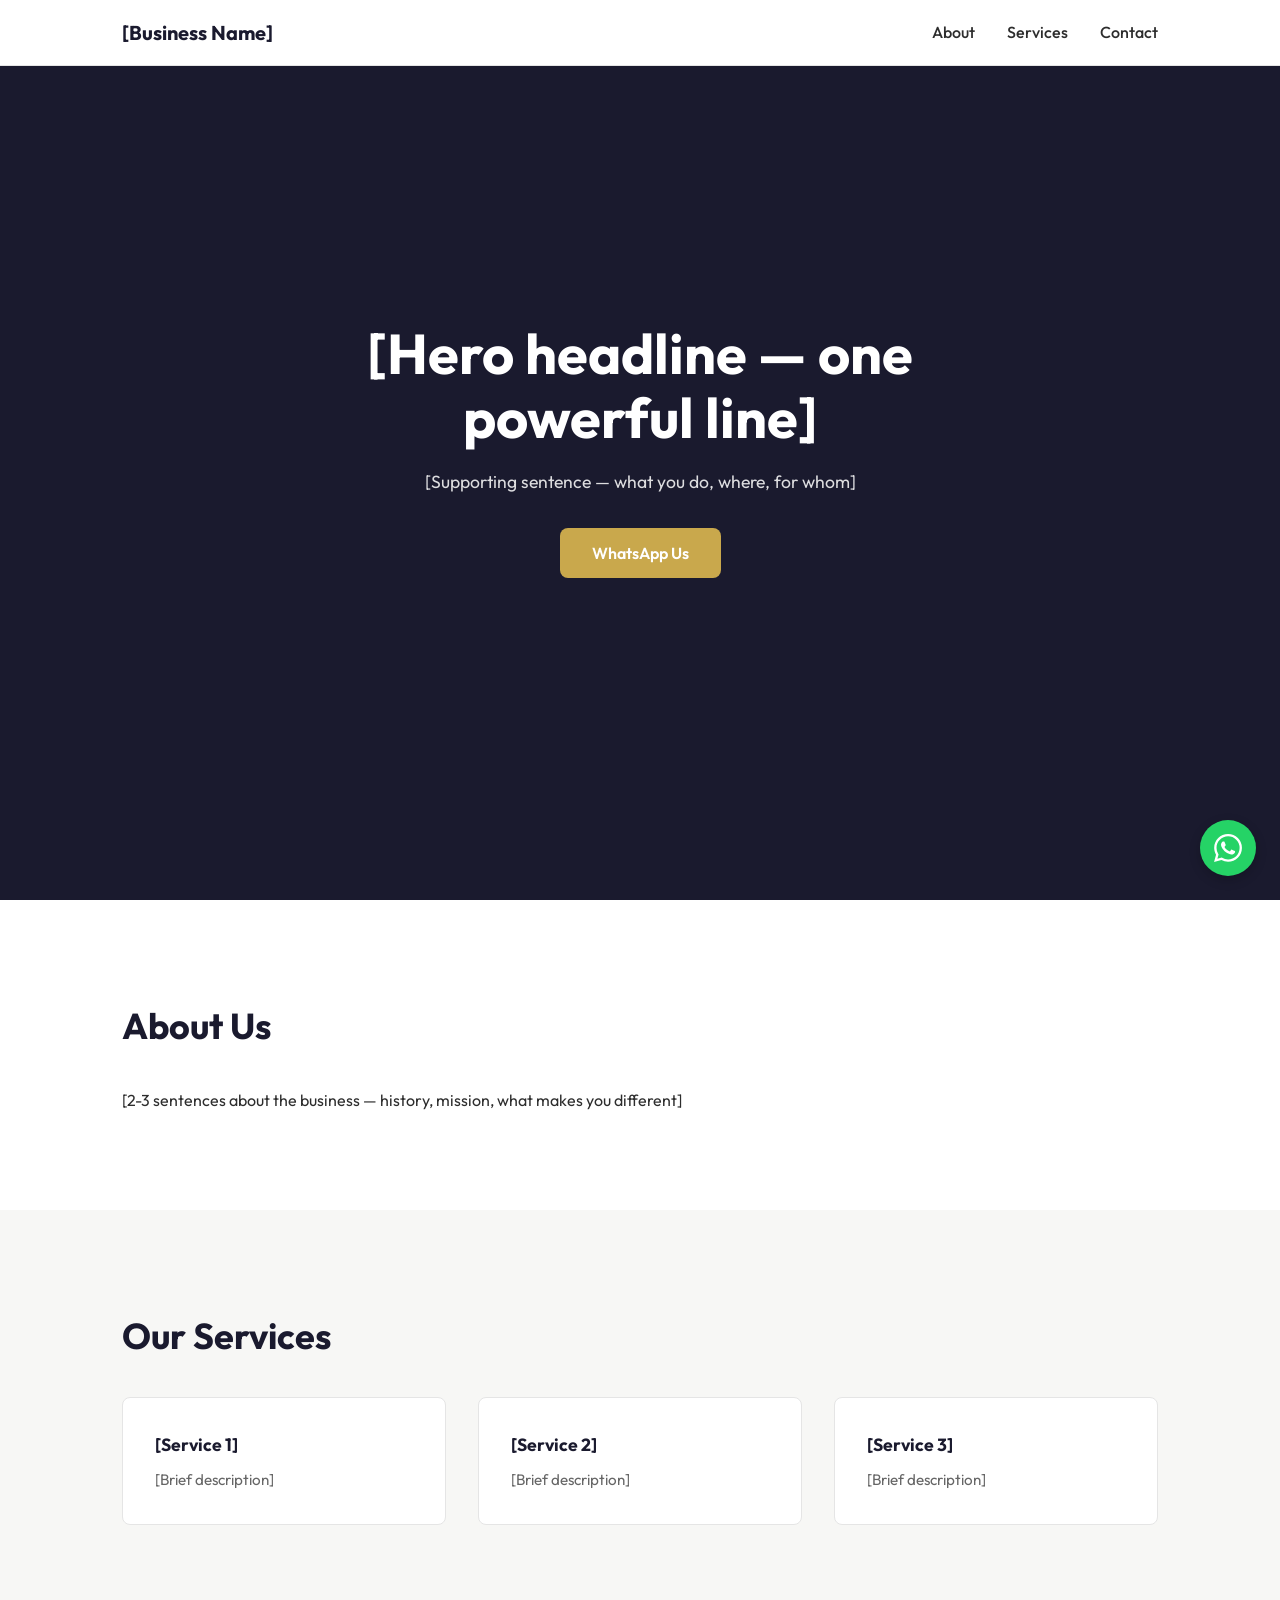
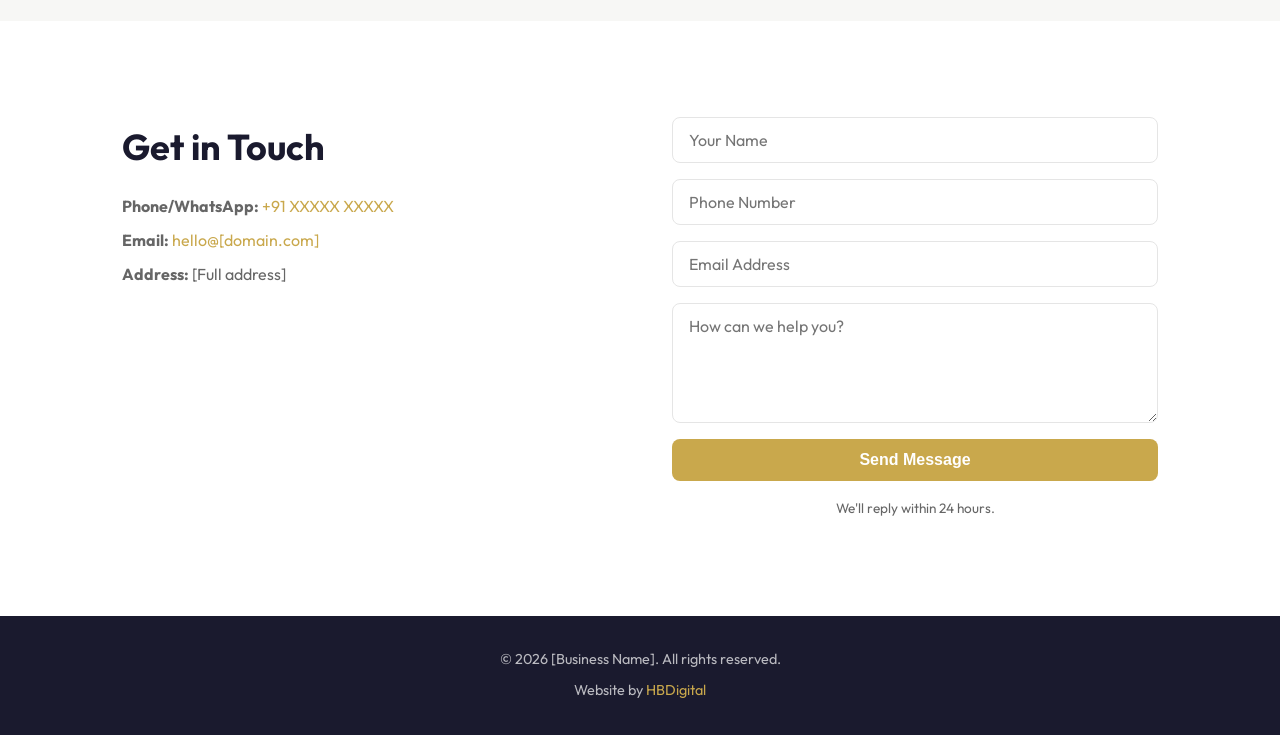
<file: www/index.html>
<!DOCTYPE html>
<html lang="en">
<head>
  <meta charset="UTF-8">
  <meta name="viewport" content="width=device-width, initial-scale=1.0">
  <meta name="description" content="[Business description — 1 sentence, include city/locality]">
  <title>[Business Name] — [City]</title>

  <!-- Fonts: swap these for client's brand fonts -->
  <link rel="preconnect" href="https://fonts.googleapis.com">
  <link rel="preconnect" href="https://fonts.gstatic.com" crossorigin>
  <link href="https://fonts.googleapis.com/css2?family=Outfit:wght@400;500;600;700&display=swap" rel="stylesheet">

  <link rel="stylesheet" href="style.css">

  <!-- Schema.org structured data — update all fields -->
  <script type="application/ld+json">
  {
    "@context": "https://schema.org",
    "@type": "LocalBusiness",
    "name": "[Business Name]",
    "description": "[Business description]",
    "url": "https://[domain.com]",
    "telephone": "[+91XXXXXXXXXX]",
    "address": {
      "@type": "PostalAddress",
      "streetAddress": "[Street Address]",
      "addressLocality": "[City]",
      "addressRegion": "[State]",
      "postalCode": "[PIN]",
      "addressCountry": "IN"
    }
  }
  </script>
</head>
<body>

  <!-- NAVBAR -->
  <nav class="navbar" id="navbar">
    <div class="container nav-inner">
      <a href="#" class="logo">[Business Name]</a>
      <button class="nav-toggle" id="navToggle" aria-label="Toggle menu">&#9776;</button>
      <ul class="nav-links" id="navLinks">
        <li><a href="#about">About</a></li>
        <li><a href="#services">Services</a></li>
        <li><a href="#contact">Contact</a></li>
      </ul>
    </div>
  </nav>

  <!-- HERO -->
  <section class="hero" id="home">
    <div class="container hero-content">
      <h1>[Hero headline — one powerful line]</h1>
      <p>[Supporting sentence — what you do, where, for whom]</p>
      <a href="https://wa.me/91XXXXXXXXXX?text=Hi%2C%20I%27d%20like%20to%20enquire" class="btn btn-primary" target="_blank" rel="noopener">
        WhatsApp Us
      </a>
    </div>
  </section>

  <!-- ABOUT -->
  <section class="section" id="about">
    <div class="container">
      <h2>About Us</h2>
      <p>[2-3 sentences about the business — history, mission, what makes you different]</p>
    </div>
  </section>

  <!-- SERVICES -->
  <section class="section section-alt" id="services">
    <div class="container">
      <h2>Our Services</h2>
      <div class="grid-3">
        <div class="card">
          <h3>[Service 1]</h3>
          <p>[Brief description]</p>
        </div>
        <div class="card">
          <h3>[Service 2]</h3>
          <p>[Brief description]</p>
        </div>
        <div class="card">
          <h3>[Service 3]</h3>
          <p>[Brief description]</p>
        </div>
      </div>
    </div>
  </section>

  <!-- CONTACT -->
  <section class="section" id="contact">
    <div class="container contact-grid">
      <div class="contact-info">
        <h2>Get in Touch</h2>
        <p><strong>Phone/WhatsApp:</strong> <a href="tel:+91XXXXXXXXXX">+91 XXXXX XXXXX</a></p>
        <p><strong>Email:</strong> <a href="mailto:hello@[domain.com]">hello@[domain.com]</a></p>
        <p><strong>Address:</strong> [Full address]</p>
      </div>
      <form class="contact-form" action="https://formspree.io/f/[FORM_ID]" method="POST">
        <input type="text" name="name" placeholder="Your Name" required>
        <input type="tel" name="phone" placeholder="Phone Number" required>
        <input type="email" name="email" placeholder="Email Address">
        <textarea name="message" rows="4" placeholder="How can we help you?" required></textarea>
        <button type="submit" class="btn btn-primary">Send Message</button>
        <p class="form-note">We'll reply within 24 hours.</p>
      </form>
    </div>
  </section>

  <!-- FOOTER -->
  <footer class="footer">
    <div class="container">
      <p>&copy; <span id="year"></span> [Business Name]. All rights reserved.</p>
      <p>Website by <a href="https://hbdigital.in" target="_blank" rel="noopener">HBDigital</a></p>
    </div>
  </footer>

  <!-- FLOATING WHATSAPP BUTTON -->
  <a href="https://wa.me/91XXXXXXXXXX?text=Hi%2C%20I%27d%20like%20to%20enquire"
     class="whatsapp-float"
     target="_blank"
     rel="noopener"
     aria-label="Chat on WhatsApp">
    <svg xmlns="http://www.w3.org/2000/svg" viewBox="0 0 24 24" fill="white" width="28" height="28">
      <path d="M17.472 14.382c-.297-.149-1.758-.867-2.03-.967-.273-.099-.471-.148-.67.15-.197.297-.767.966-.94 1.164-.173.199-.347.223-.644.075-.297-.15-1.255-.463-2.39-1.475-.883-.788-1.48-1.761-1.653-2.059-.173-.297-.018-.458.13-.606.134-.133.298-.347.446-.52.149-.174.198-.298.298-.497.099-.198.05-.371-.025-.52-.075-.149-.669-1.612-.916-2.207-.242-.579-.487-.5-.669-.51-.173-.008-.371-.01-.57-.01-.198 0-.52.074-.792.372-.272.297-1.04 1.016-1.04 2.479 0 1.462 1.065 2.875 1.213 3.074.149.198 2.096 3.2 5.077 4.487.709.306 1.262.489 1.694.625.712.227 1.36.195 1.871.118.571-.085 1.758-.719 2.006-1.413.248-.694.248-1.289.173-1.413-.074-.124-.272-.198-.57-.347m-5.421 7.403h-.004a9.87 9.87 0 01-5.031-1.378l-.361-.214-3.741.982.998-3.648-.235-.374a9.86 9.86 0 01-1.51-5.26c.001-5.45 4.436-9.884 9.888-9.884 2.64 0 5.122 1.03 6.988 2.898a9.825 9.825 0 012.893 6.994c-.003 5.45-4.437 9.884-9.885 9.884m8.413-18.297A11.815 11.815 0 0012.05 0C5.495 0 .16 5.335.157 11.892c0 2.096.547 4.142 1.588 5.945L.057 24l6.305-1.654a11.882 11.882 0 005.683 1.448h.005c6.554 0 11.89-5.335 11.893-11.893a11.821 11.821 0 00-3.48-8.413z"/>
    </svg>
  </a>

  <script src="script.js"></script>
</body>
</html>
</file>
<file: www/style.css>
/* ============================================
   HBDigital — Starter Template CSS
   Swap CSS variables below for each client's brand.
   ============================================ */

:root {
  /* --- Brand Colors: customize per client --- */
  --color-primary: #1a1a2e;       /* Main brand color (dark navy default) */
  --color-accent: #c9a84c;        /* Accent / CTA color (gold default) */
  --color-bg: #ffffff;            /* Page background */
  --color-bg-alt: #f7f7f5;        /* Alternate section background */
  --color-text: #2d2d2d;          /* Body text */
  --color-text-muted: #666666;    /* Secondary text */
  --color-border: #e5e5e5;

  /* --- Typography --- */
  --font-main: 'Outfit', system-ui, sans-serif;
  --font-size-base: 1rem;         /* 16px */
  --line-height: 1.65;

  /* --- Spacing --- */
  --spacing-xs: 0.5rem;
  --spacing-sm: 1rem;
  --spacing-md: 2rem;
  --spacing-lg: 4rem;
  --spacing-xl: 6rem;

  /* --- Layout --- */
  --max-width: 1100px;
  --border-radius: 8px;
}

/* RESET */
*, *::before, *::after { box-sizing: border-box; margin: 0; padding: 0; }
html { scroll-behavior: smooth; }
body { font-family: var(--font-main); font-size: var(--font-size-base); color: var(--color-text); background: var(--color-bg); line-height: var(--line-height); }
img { max-width: 100%; display: block; }
a { color: inherit; text-decoration: none; }
ul { list-style: none; }

/* CONTAINER */
.container { max-width: var(--max-width); margin: 0 auto; padding: 0 var(--spacing-md); }

/* NAVBAR */
.navbar {
  position: fixed; top: 0; left: 0; right: 0; z-index: 100;
  background: var(--color-bg);
  border-bottom: 1px solid var(--color-border);
  padding: var(--spacing-sm) 0;
  transition: box-shadow 0.3s;
}
.navbar.scrolled { box-shadow: 0 2px 12px rgba(0,0,0,0.08); }
.nav-inner { display: flex; align-items: center; justify-content: space-between; }
.logo { font-weight: 700; font-size: 1.25rem; color: var(--color-primary); }
.nav-links { display: flex; gap: var(--spacing-md); }
.nav-links a { font-weight: 500; color: var(--color-text); transition: color 0.2s; }
.nav-links a:hover { color: var(--color-accent); }
.nav-toggle { display: none; background: none; border: none; font-size: 1.5rem; cursor: pointer; color: var(--color-primary); }

/* HERO */
.hero {
  min-height: 100vh;
  display: flex; align-items: center;
  background: var(--color-primary);
  color: white;
  padding: var(--spacing-xl) 0;
  text-align: center;
}
.hero-content { max-width: 640px; margin: 0 auto; }
.hero h1 { font-size: clamp(2rem, 5vw, 3.5rem); font-weight: 700; line-height: 1.15; margin-bottom: var(--spacing-sm); }
.hero p { font-size: 1.1rem; opacity: 0.85; margin-bottom: var(--spacing-md); }

/* BUTTONS */
.btn {
  display: inline-block;
  padding: 0.75rem 2rem;
  border-radius: var(--border-radius);
  font-weight: 600;
  font-size: 1rem;
  transition: opacity 0.2s, transform 0.2s;
  cursor: pointer;
  border: none;
}
.btn:hover { opacity: 0.85; transform: translateY(-1px); }
.btn-primary { background: var(--color-accent); color: white; }

/* SECTIONS */
.section { padding: var(--spacing-xl) 0; }
.section-alt { background: var(--color-bg-alt); }
.section h2 { font-size: clamp(1.5rem, 3vw, 2.25rem); margin-bottom: var(--spacing-md); color: var(--color-primary); }

/* GRID */
.grid-3 { display: grid; grid-template-columns: repeat(3, 1fr); gap: var(--spacing-md); }
@media (max-width: 768px) { .grid-3 { grid-template-columns: 1fr; } }

/* CARDS */
.card {
  background: var(--color-bg);
  border: 1px solid var(--color-border);
  border-radius: var(--border-radius);
  padding: var(--spacing-md);
}
.card h3 { font-size: 1.1rem; margin-bottom: var(--spacing-xs); color: var(--color-primary); }
.card p { color: var(--color-text-muted); font-size: 0.95rem; }

/* CONTACT */
.contact-grid { display: grid; grid-template-columns: 1fr 1fr; gap: var(--spacing-lg); align-items: start; }
@media (max-width: 768px) { .contact-grid { grid-template-columns: 1fr; } }
.contact-info h2 { margin-bottom: var(--spacing-sm); }
.contact-info p { margin-bottom: var(--spacing-xs); color: var(--color-text-muted); }
.contact-info a { color: var(--color-accent); }

/* FORM */
.contact-form { display: flex; flex-direction: column; gap: var(--spacing-sm); }
.contact-form input,
.contact-form textarea,
.contact-form select {
  padding: 0.75rem 1rem;
  border: 1px solid var(--color-border);
  border-radius: var(--border-radius);
  font-family: var(--font-main);
  font-size: 1rem;
  background: var(--color-bg);
  color: var(--color-text);
  width: 100%;
}
.contact-form input:focus,
.contact-form textarea:focus { outline: 2px solid var(--color-accent); border-color: transparent; }
.contact-form textarea { resize: vertical; min-height: 120px; }
.form-note { font-size: 0.85rem; color: var(--color-text-muted); text-align: center; }

/* FOOTER */
.footer {
  background: var(--color-primary);
  color: rgba(255,255,255,0.7);
  padding: var(--spacing-md) 0;
  text-align: center;
  font-size: 0.9rem;
}
.footer p + p { margin-top: var(--spacing-xs); }
.footer a { color: var(--color-accent); }

/* FLOATING WHATSAPP */
.whatsapp-float {
  position: fixed;
  bottom: 1.5rem;
  right: 1.5rem;
  z-index: 200;
  background: #25D366;
  width: 56px; height: 56px;
  border-radius: 50%;
  display: flex; align-items: center; justify-content: center;
  box-shadow: 0 4px 12px rgba(0,0,0,0.2);
  transition: transform 0.2s;
}
.whatsapp-float:hover { transform: scale(1.08); }

/* SCROLL REVEAL */
.reveal { opacity: 0; transform: translateY(18px); transition: opacity 0.5s ease, transform 0.5s ease; }
.reveal.visible { opacity: 1; transform: none; }

/* GALLERY HIDDEN (filter) */
.gallery-item.hidden { display: none; }

/* MOBILE NAV */
@media (max-width: 768px) {
  .nav-toggle { display: block; }
  .nav-links {
    display: none;
    position: absolute; top: 100%; left: 0; right: 0;
    background: var(--color-bg);
    flex-direction: column;
    padding: var(--spacing-md);
    gap: var(--spacing-sm);
    border-bottom: 1px solid var(--color-border);
    box-shadow: 0 4px 12px rgba(0,0,0,0.08);
  }
  .nav-links.open { display: flex; }
}
</file>
